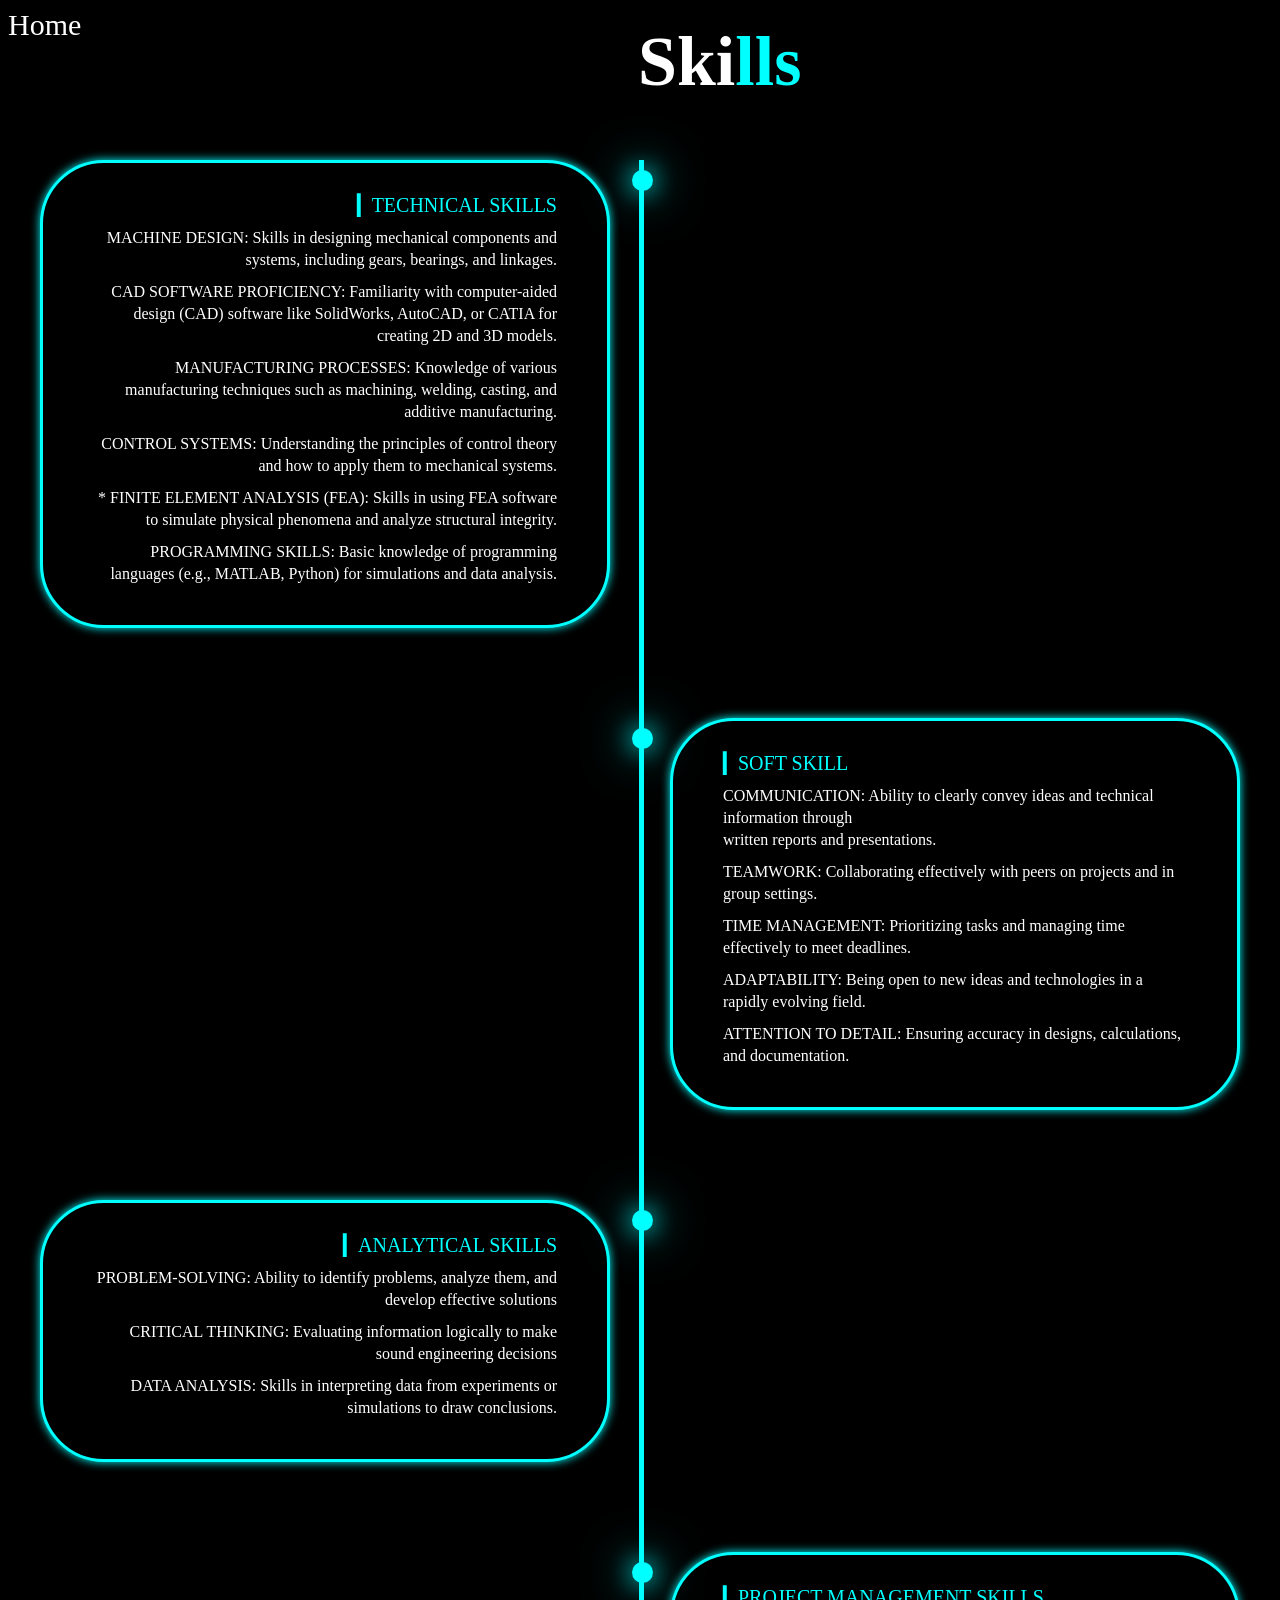
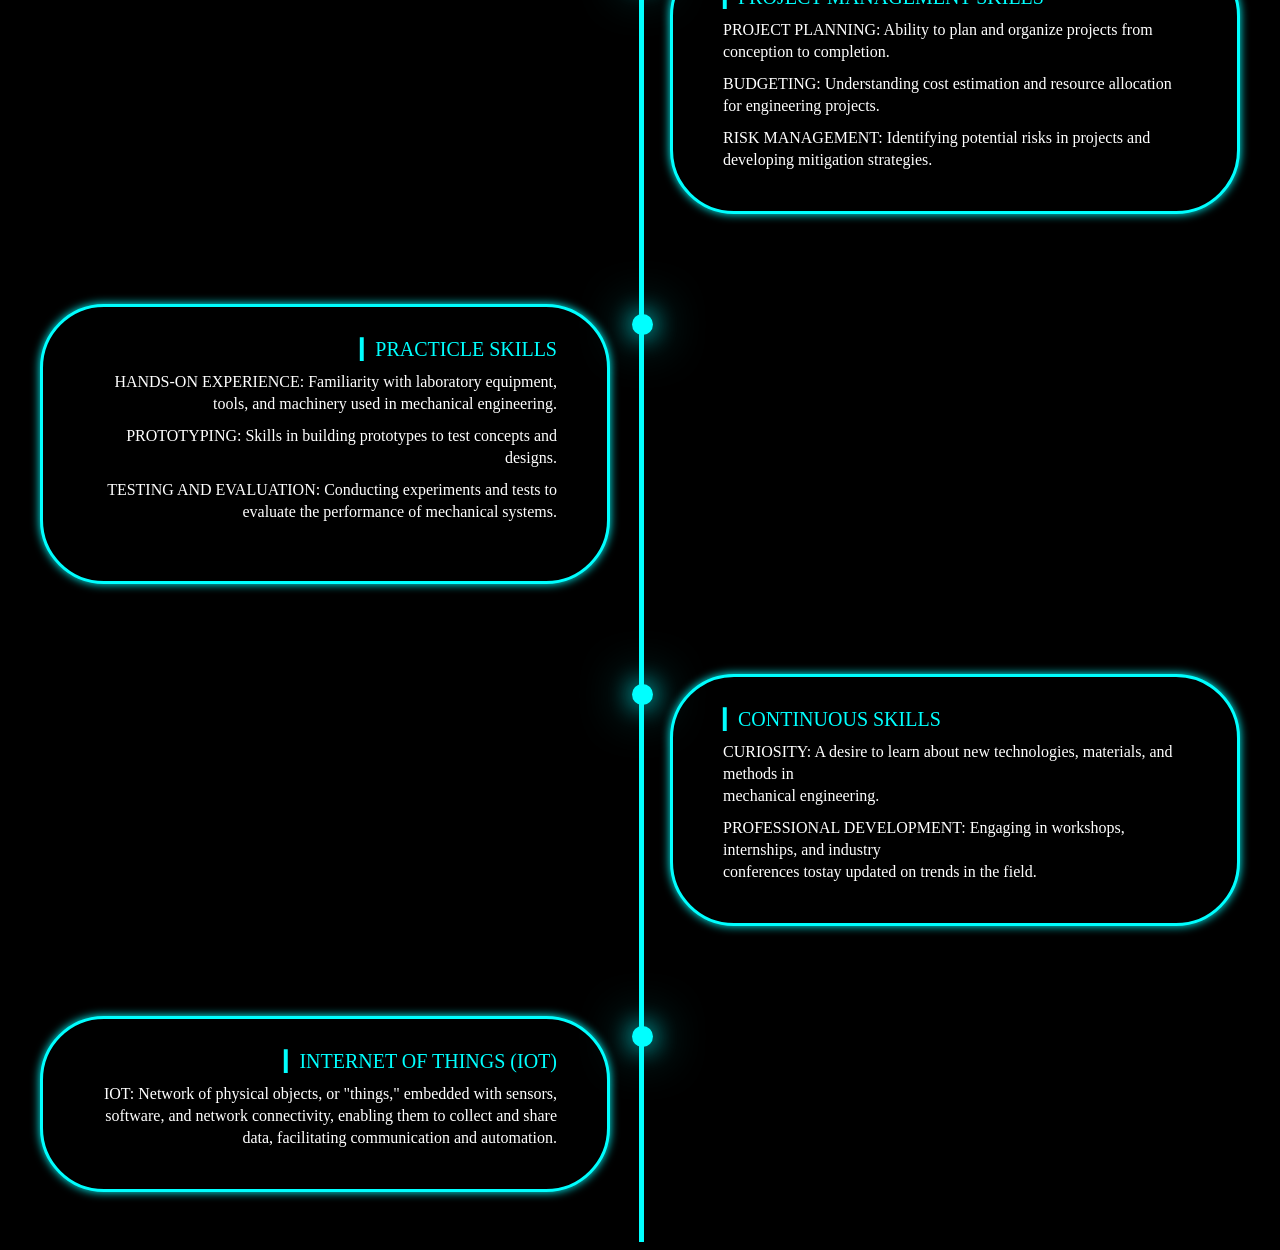
<file: Skills.html>
<!DOCTYPE html>
<html lang="en">
<head>
    <meta charset="UTF-8">
    <meta name="viewport" content="width=device-width, initial-scale=1.0">
    <title>Document</title>
    <link rel="stylesheet" href="Skills.css">
</head>
<body>
    <nav class="A">
        <a href="index.html" class="Home">Home</a>



    </nav>
    <div class="contact" id="contact">

        <h2 class="heading">Ski<span  >lls</span>

       </h2> </div>


    <div class="timeline-items">
        <div class="timeline-item">
            <div class="timeline-dot"></div>

            <div class="timeline-content">
                <h2>▎TECHNICAL SKILLS</h2>
<p>MACHINE DESIGN: Skills in designing mechanical components and systems, including gears, bearings, and linkages.</p>

<p>CAD SOFTWARE PROFICIENCY: Familiarity with computer-aided design (CAD) software like SolidWorks, AutoCAD, or CATIA for creating 2D and 3D models.</p>

<p>MANUFACTURING PROCESSES: Knowledge of various manufacturing techniques such as machining, welding, casting, and additive manufacturing.</p>

<p>CONTROL SYSTEMS: Understanding the principles of control theory and how to apply them to mechanical systems.</p>

<p>* FINITE ELEMENT ANALYSIS (FEA): Skills in using FEA software to simulate physical phenomena and analyze structural integrity.</p>

<p>PROGRAMMING SKILLS: Basic knowledge of programming languages (e.g., MATLAB, Python) for simulations and data analysis.</p>


            </div>
        </div>
        <div class="timeline-item">
            <div class="timeline-dot"></div>

            <div class="timeline-content">
                <h2>▎SOFT SKILL</h2>
<p> COMMUNICATION: Ability to clearly convey ideas and technical information through<br>written reports and presentations.</p> 

<p>TEAMWORK: Collaborating effectively with peers on projects and in group settings.</p> 

<p>TIME MANAGEMENT: Prioritizing tasks and managing time effectively to meet deadlines.</p> 

<p>ADAPTABILITY: Being open to new ideas and technologies in a rapidly evolving field.</p> 

<p>ATTENTION TO DETAIL: Ensuring accuracy in designs, calculations, and documentation.</p>

            </div>
        </div>
     <div class="timeline-item">
        <div class="timeline-dot"></div>

    <div class="timeline-content">
        <h2>▎ANALYTICAL SKILLS</h2>
        <p>PROBLEM-SOLVING: Ability to identify problems, analyze them, and develop effective solutions</p>
        <p>CRITICAL THINKING: Evaluating information logically to make sound engineering decisions</p>
        <p>DATA ANALYSIS: Skills in interpreting data from experiments or simulations to draw conclusions.</p>

    </div>
</div> 
       <div class="timeline-item">
        <div class="timeline-dot"></div>

            <div class="timeline-content">
                <h2>▎PROJECT MANAGEMENT SKILLS</h2>
<p>PROJECT PLANNING: Ability to plan and organize projects from conception to completion.</p> 

 <p>BUDGETING: Understanding cost estimation and resource allocation for engineering projects.</p> 

<p>RISK MANAGEMENT: Identifying potential risks in projects and developing mitigation strategies.</p>


            </div>
        </div>
               <div class="timeline-item">
                <div class="timeline-dot"></div>

            <div class="timeline-content">
                <h2>▎PRACTICLE SKILLS</h2>
              <p>HANDS-ON EXPERIENCE: Familiarity with laboratory equipment, tools, and machinery used in mechanical engineering.</p>

 <p>PROTOTYPING: Skills in building prototypes to test concepts and designs.</p>

<p>TESTING AND EVALUATION: Conducting experiments and tests to evaluate the performance of mechanical systems.</p>  
                <span class="date">March 2023</span>
            </div>
        </div>

       <div class="timeline-item">
        <div class="timeline-dot"></div>

            <div class="timeline-content">

                <h2>▎CONTINUOUS SKILLS  </h2>
              <p>CURIOSITY: A desire to learn about new technologies, materials, and methods in<br> mechanical engineering.</p>

<p>PROFESSIONAL DEVELOPMENT: Engaging in workshops, internships, and industry<br> conferences tostay updated on trends in the field.</p>  

            </div>
        </div>


        <div class="timeline-item">
            <div class="timeline-dot"></div>

            <div class="timeline-content">
                <h2>▎INTERNET OF THINGS (IOT)</h2>
                <p>IOT: Network of physical objects, or "things," embedded with sensors, software, and network connectivity, enabling them to collect and share data, facilitating communication and automation. </p>

            </div>
        </div>

    </div>
</body>
</html>
</file>
<file: Skills.css>
.Home:hover,
.Home:active{
    color:aqua;

}
.Home{
    color: white;
    text-decoration: none;
    font-size:30px ;
}

.Skills:hover,
.Skills:active{
    color: aqua;
}

.heading{
    color: white;
    font-size: 70px;
    margin-top: -20px;
}

.contact{

    margin-top: -20px;
    margin-left: 30px;
}



.contact h2{

    color: white;
    margin-left: 600px;
}
.contact h2 span{
    color: aqua;
}


.timeline-items {
    position: relative;
    max-width: 1200px;
    margin: auto;
    display: flex;
    flex-wrap: wrap;


}

.timeline-item:last-child{
    margin-bottom: 0;
}

.timeline-item:nth-child(odd) {
    padding-right: calc(50% + 30px);
    text-align: right;
}

.timeline-item:nth-child(even) {

    padding-left: calc(50% + 30px);
}



.timeline-date {
    font-weight: 800;
    margin: 6px 0 15px;
    font-size:20px;
    color: white;
}
.timeline-dot{
    color: aqua;
    width: 21px;
    height: 21px;
    background-color: aqua;
   top: 10px;
    border-radius: 50%;
    box-shadow:0 0 25px  aqua,
              0 0 50px  aqua;
    position:absolute ;  
    left: calc(50% - 8px);    


}

.timeline-items::before {
    content: '';
    position: absolute;
    left:calc(50% - 1px);
    height: 100%;
    width: 5px;
    background-color:aqua;

}
.timeline-item{
    margin-bottom: 40px;
    width: 100%;
    position: relative;
}
body {

    background-color: black;

}


.timeline-content {
    background-color:black; 
    border-radius: 4rem; 
    box-shadow: 0 0 10px aqua; 
    padding:30px 50px;
    margin-bottom: 50px;
    transition: 0.3s ease-in-out;
    border: 3px solid aqua;
    cursor: pointer;

}
.timeline-content:hover{
    box-shadow: 0 0 20px aqua;
   transform: scale(1.05);
}

.timeline-content h2 {
    color: aqua; 
    font-size: 20px;
    margin: 0 0 10px;
    font-weight: 500;
}

.timeline-content p {
    color:white;
    line-height: 22px; 
    margin: 10px 0; 
    font-size: 16px;
    font-weight: 300;
}
::-webkit-scrollbar{
    width: 15px;
}
::-webkit-scrollbar-thumb{
    background-color: aqua;
}
::-webkit-scrollbar-track{
    background-color: aqua;
    width: 50px;
}
</file>
